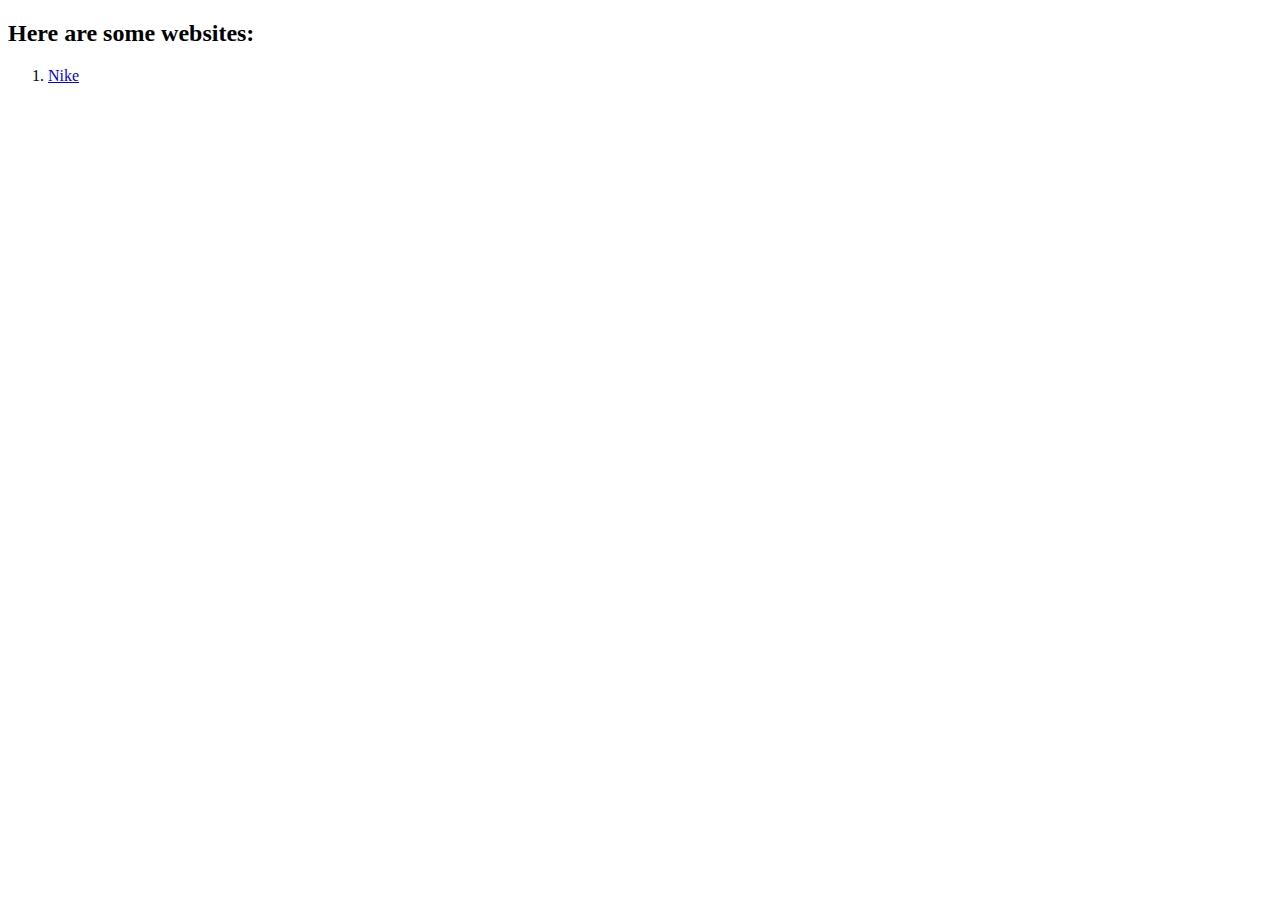
<file: index.html>
<!DOCTYPE html>
<html lang="en">
<head>
    <meta charset="UTF-8">
    <meta name="viewport" content="width=device-width, initial-scale=1.0">
    <title>Websites</title>
</head>
<body>
    <h2>Here are some websites:</h2>
    <ol>
        <li><a href="./nike/index.html">Nike</a></li>
    </ol>
</body>
</html>
</file>
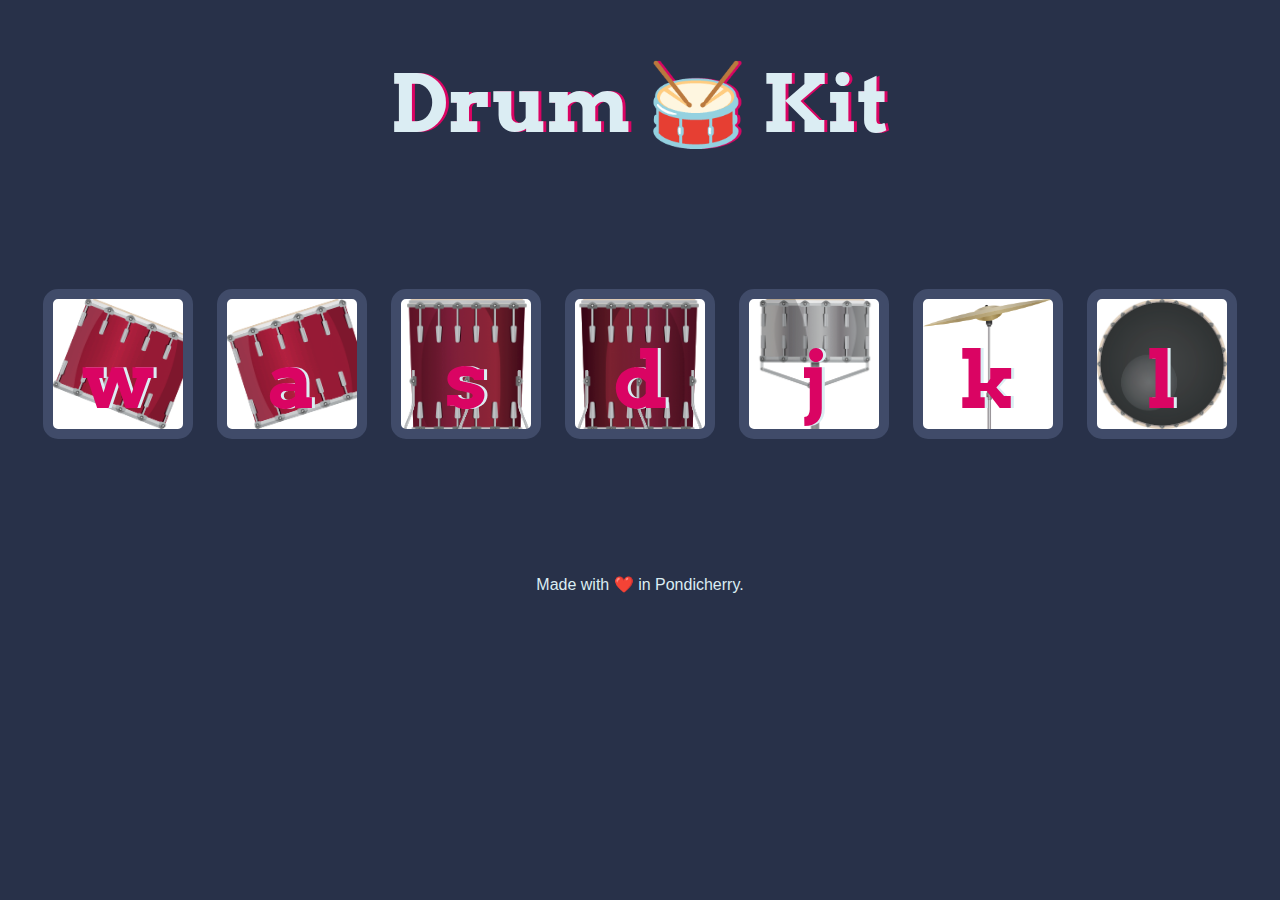
<file: 16.0 Drum Kit Starting Files/index.html>
<!DOCTYPE html>
<html lang="en" dir="ltr">

<head>
  <meta charset="utf-8">
  <title>Drum Kit</title>
  <link rel="stylesheet" href="styles.css">
  <link href="https://fonts.googleapis.com/css?family=Arvo" rel="stylesheet">
</head>

<body>

  <h1 id="title">Drum 🥁 Kit</h1>
  <div class="set">
    <button class="w drum" >w</button>
    <button class="a drum">a</button>
    <button class="s drum">s</button>
    <button class="d drum">d</button>
    <button class="j drum">j</button>
    <button class="k drum">k</button>
    <button class="l drum">l</button>
  </div>


  <footer>
    Made with ❤️ in Pondicherry.
  </footer>
  <script src="index.js" charset="utf-8"></script>
</body>

</html>
</file>
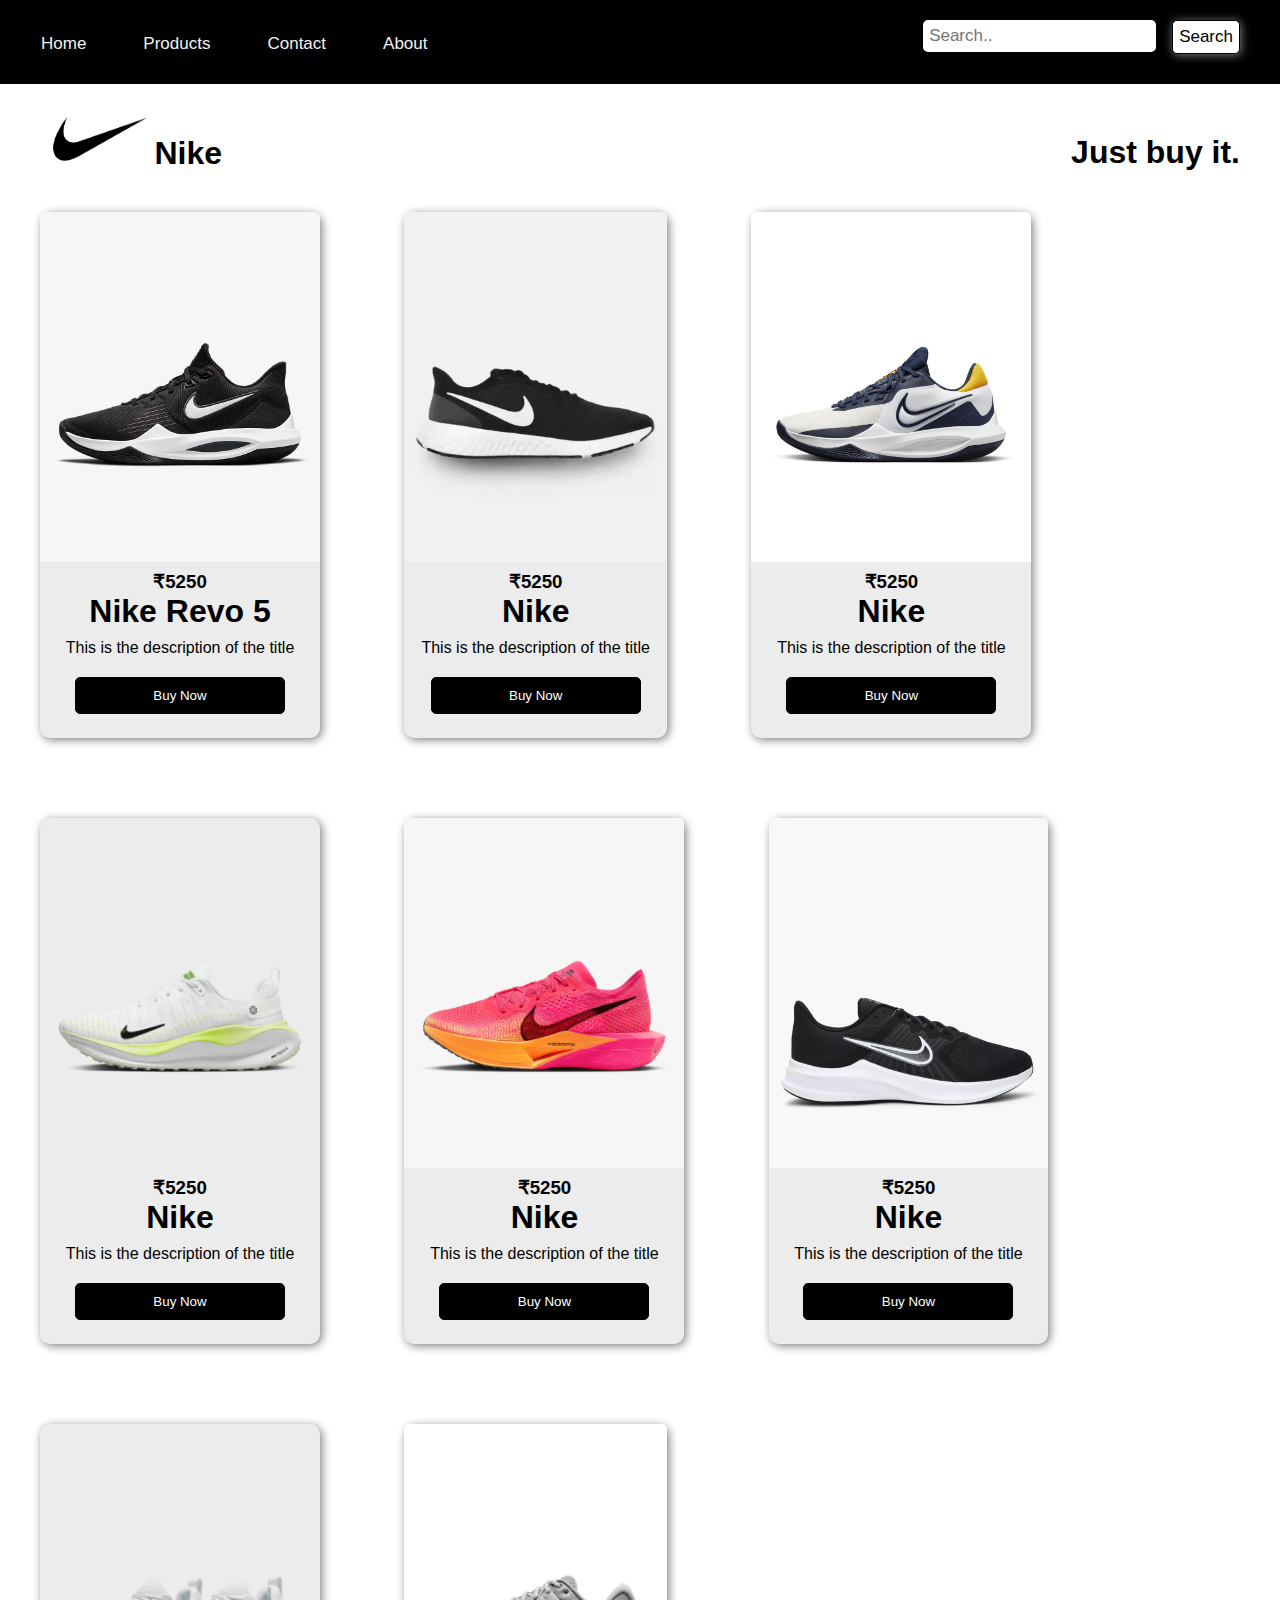
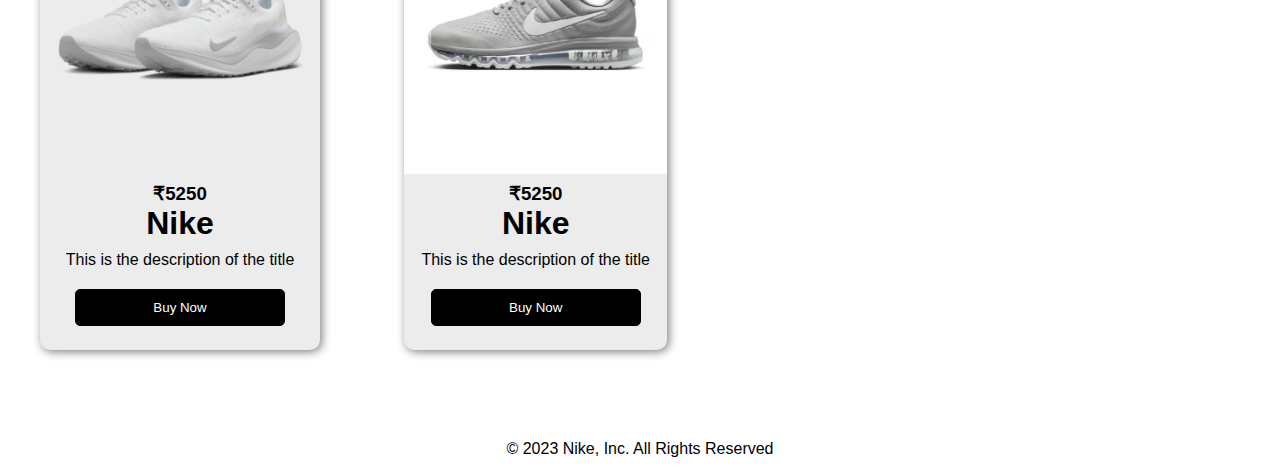
<file: EcommerceWebPage/index.html>
<!DOCTYPE html>
<html lang="en">
<head>
    <meta charset="UTF-8">
    <meta name="viewport" content="width=\, initial-scale=1.0">
    <title>Nike</title>
    <link rel="stylesheet" type="text/css" href="./style.css">
</head>
<body>
<div class="main">

    <div class="topnav">
        <a class="home" href="#Home">Home</a>
        <a class="products" href="Products">Products</a>
        <a class="contact">Contact</a>
        <a class="about" href="About">About</a>
        
        <button>Search</button>
        <input type="text" placeholder="Search..">
    </div>

    <div class="logo">
        <img src="./shoes/logo.png">
        <h1>Nike</h1>
        <h1 id="justbuyit">Just buy it.</h1>
    </div>
    
    <div class="cards">
        <div class="image">
            <img src="./shoes/nike_sports.webp">
            
        </div>

        <div class="title">
            <h3 class="card-price">₹5250</h3>
            <h1>Nike Revo 5</h1>
        </div>

        <div class="des">
            <p>This is the description of the title</p>
            <button>Buy Now</button>

        </div>
    </div>
     
    <!--cards--->
    <div class="cards">
        <div class="image">
            <img src="./shoes/nike-black.webp">
        </div>

        <div class="title">
            <h3 class="card-price">₹5250</h3>
            <h1>Nike</h1>
        </div>

        <div class="des">
            <p>This is the description of the title</p>
            <button>Buy Now</button>

        </div>
    </div>
     

    <!--cards--->
    <div class="cards">
        <div class="image">
            <img src="./shoes/nike-basketball.webp">
        </div>

        <div class="title">
            <h3 class="card-price">₹5250</h3>
            <h1>Nike</h1>
        </div>

        <div class="des">
            <p>This is the description of the title</p>
            <button>Buy Now</button>

        </div>
    </div>
     
        <!--cards--->
        <div class="cards">
            <div class="image">
                <img src="./shoes/infinityrn-4-new.png">
            </div>
    
            <div class="title">
                <h3 class="card-price">₹5250</h3>
                <h1>Nike</h1>
            </div>
    
            <div class="des">
                <p>This is the description of the title</p>
                <button>Buy Now</button>
    
            </div>
        </div>

        <!--cards--->
        <div class="cards">
            <div class="image">
                <img src="./shoes/5.webp">
            </div>
    
            <div class="title">
                <h3 class="card-price">₹5250</h3>
                <h1>Nike</h1>
            </div>
    
            <div class="des">
                <p>This is the description of the title</p>
                <button>Buy Now</button>    
            </div>
        </div>

        
        <!--cards--->
        <div class="cards">
            <div class="image">
                <img src="./shoes/6.webp">
            </div>
    
            <div class="title">
                <h3 class="card-price">₹5250</h3>
                <h1>Nike</h1>
            </div>
    
            <div class="des">
                <p>This is the description of the title</p>
                <button>Buy Now</button>    
            </div>
        </div>


        
        <!--cards--->
        <div class="cards">
            <div class="image">
                <img src="./shoes/infinityrn-4.png">
            </div>
    
            <div class="title">
                <h3 class="card-price">₹5250</h3>
                <h1>Nike</h1>
            </div>
    
            <div class="des">
                <p>This is the description of the title</p>
                <button>Buy Now</button>    
            </div>
        </div>

        
        <!--cards--->
        <div class="cards">
            <div class="image">
                <img src="./shoes/8.avif">
            </div>
    
            <div class="title">
                <h3 class="card-price">₹5250</h3>
                <h1>Nike</h1>
            </div>
    
            <div class="des">
                <p>This is the description of the title</p>
                <button>Buy Now</button>    
            </div>
        </div>

        <p class="bottom">© 2023 Nike, Inc. All Rights Reserved</p>

</div>
</body>
</html>
</file>
<file: 16.0 Drum Kit Starting Files/styles.css>
body {
  text-align: center;
  background-color: #283149;
}

h1 {
  font-size: 5rem;
  color: #DBEDF3;
  font-family: "Arvo", cursive;
  text-shadow: 3px 0 #DA0463;

}

footer {
  color: #DBEDF3;
  font-family: sans-serif;
}

.w {
  background-image: url("images/tom1.png");
  background-size: cover;
}

.a {
  background-image: url("images/tom2.png");
  background-size: cover;
}

.s {
  background-image: url("images/tom3.png");
  background-size: cover;
}

.d {
  background-image: url("images/tom4.png");
  background-size: cover;
}

.j {
  background-image: url("images/snare.png");
  background-size: cover;
}

.k {
  background-image: url("images/crash.png");
  background-size: cover;
}

.l {
  background-image: url("images/kick.png");
  background-size: cover;
}

.set {
  margin: 10% auto;
}

.game-over {
  background-color: red;
  opacity: 0.8;
}

.pressed {
  box-shadow: 0 3px 4px 0 #DBEDF3;
  opacity: 0.5;
}

.red {
  color: red;
}

.drum {
  outline: none;
  border: 10px solid #404B69;
  font-size: 5rem;
  font-family: 'Arvo', cursive;
  line-height: 2;
  font-weight: 900;
  color: #DA0463;
  text-shadow: 3px 0 #DBEDF3;
  border-radius: 15px;
  display: inline-block;
  width: 150px;
  height: 150px;
  text-align: center;
  margin: 10px;
  background-color: white;
}
</file>
<file: EcommerceWebPage/style.css>
*{
    margin: 0px;
    padding: 0px;

}

body{
    font-family: Arial, Helvetica, sans-serif;
}

.topnav{
    background-color: black;
    overflow: hidden;
}

.topnav a{
    float: left;
    margin-top: 20px;
    margin-left: 25px;
    border-radius: 5px;
    color: #f2f2f2;
    text-align: left;
    padding: 14px 16px;
    text-decoration: none;
    font-size: 17px;
}

.topnav button{
    float: right;
    padding: 6px;
    margin-top: 20px;
    margin-right: 40px;
    font-size: 17px;
    box-shadow: 1px 1px 10px gray;
}

.topnav button:hover{
    background-color: black;
    color: white;
}

.topnav input[type=text]{
    float: right;
    padding: 6px;
    border: none;
    margin-top: 20px;
    margin-right: 16px;
    font-size: 17px;
    border-radius: 5px;
}

.topnav a:hover {
    background-color: #ddd;
    color: black;
    transition: 0.5s;
}

.topnav a.active {
    background-color: black;
    color: white;
}

.logo img{
    margin-top: 30px;
    margin-left: 50px;
    height: 50px;
    width: 100px;
}
.logo h1{
    display: inline;
    font-family: sans-serif;
    font-weight: bold;
}

.logo #justbuyit{
    float: right;
    margin-top: 50px;
    margin-right: 40px;
}
.cards{
    display: inline-block;
    margin-top: auto;
    max-width: 290px;
    background-color: rgb(236, 236, 236);
    border-radius: 10px;
    margin: 40px;
    box-shadow: 2px 2px 10px gray;
}

.image img{
    height: 350px;
    width: 100%;
    border-top-right-radius: 5px;
    border-top-left-radius: 5px;
}
 
.title{
    text-align: center;
    padding: 5px;
}

.des{
    text-align: center;
    padding: 4px;
}

button{
    margin-top: 20px;
    margin-bottom: 30px;
    background-color: white;
    border: 1px solid black;
    padding: 3px;
    border-radius: 5px;
    cursor: pointer;
    
}

.des button{
    margin: 20px;
    padding: 10px;
    background-color: black;
    color: white;
    width: 210px;
    
}

.des button:hover{
    background-color: #6ab070;
    border-color: #6ab070;
    transition: 0.5s;
}

.bottom{
    text-align: center;
    margin-top: 50px;
    margin-bottom: 10px;
}
</file>
